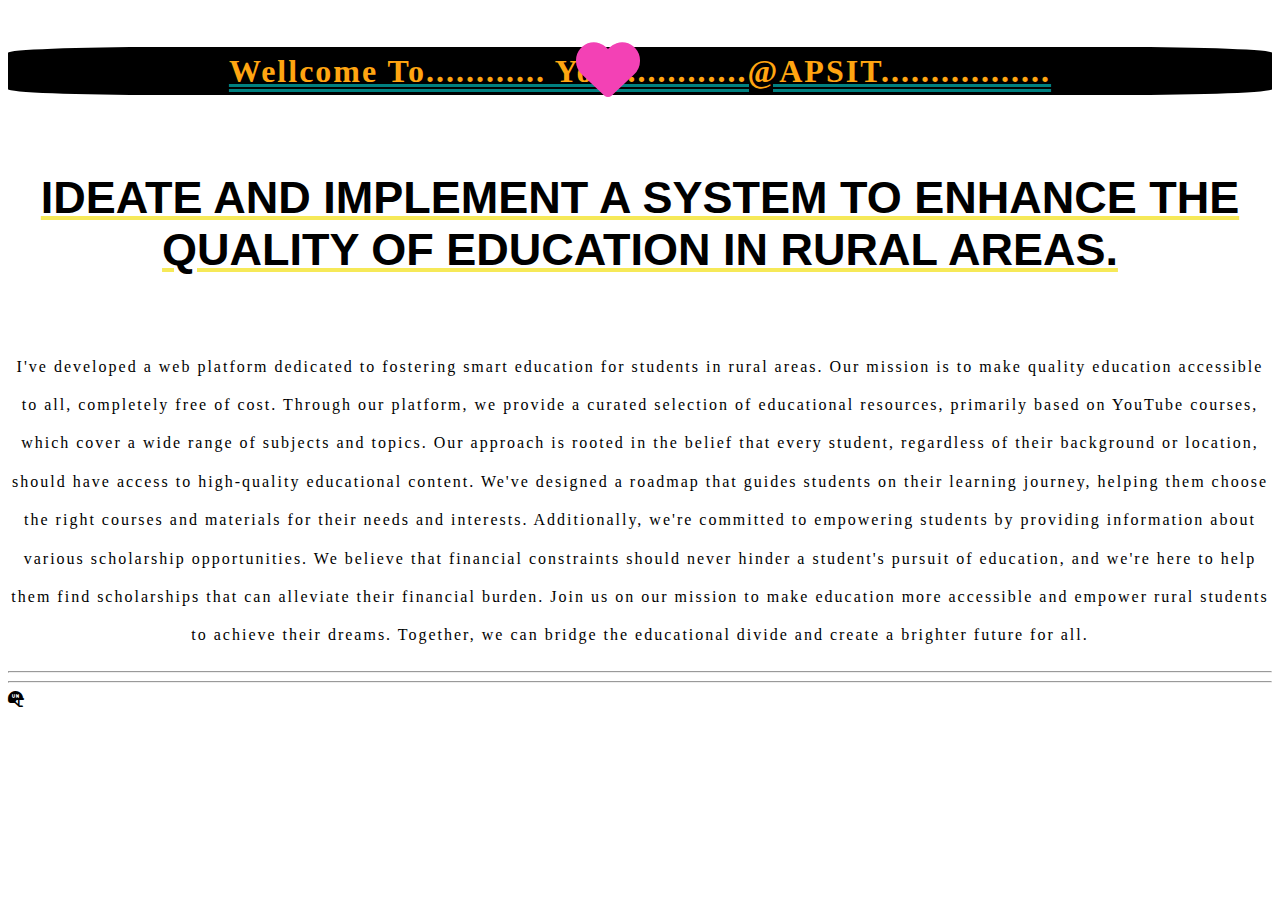
<file: about.html>
<!DOCTYPE html>
<html lang="en">

<head>
    <meta charset="UTF-8">
    <meta name="viewport" content="width=device-width, initial-scale=1.0">
    <title>Document</title>
    <link rel="stylesheet" href="about.css">
    <link rel="stylesheet" href="https://cdnjs.cloudflare.com/ajax/libs/font-awesome/6.4.0/css/all.min.css" />
</head>

<body>
    <div><i id="heart" style="color: rgb(243, 65, 181);" class="fa-solid fa-heart"></i></div><br>
    <h1 id="about">Wellcome To............ Your............@APSIT.................</h1><br>

    <h2>Ideate and implement a system to enhance the quality of education in rural areas.</h2> <br>
    <p> I've developed a web platform dedicated to fostering smart education for students in rural areas. Our mission is
        to make
        quality education accessible to all, completely free of cost. Through our platform, we provide a curated
        selection of
        educational resources, primarily based on YouTube courses, which cover a wide range of subjects and topics.

        Our approach is rooted in the belief that every student, regardless of their background or location, should have
        access
        to high-quality educational content. We've designed a roadmap that guides students on their learning journey,
        helping
        them choose the right courses and materials for their needs and interests.

        Additionally, we're committed to empowering students by providing information about various scholarship
        opportunities.
        We believe that financial constraints should never hinder a student's pursuit of education, and we're here to
        help them
        find scholarships that can alleviate their financial burden.

        Join us on our mission to make education more accessible and empower rural students to achieve their dreams.
        Together,
        we can bridge the educational divide and create a brighter future for all.</p>
    <hr>
    <hr>
    <i id="help
    " class="fa-solid fa-helmet-un fa-beat-fade"></i>


</body>

</html>
</file>
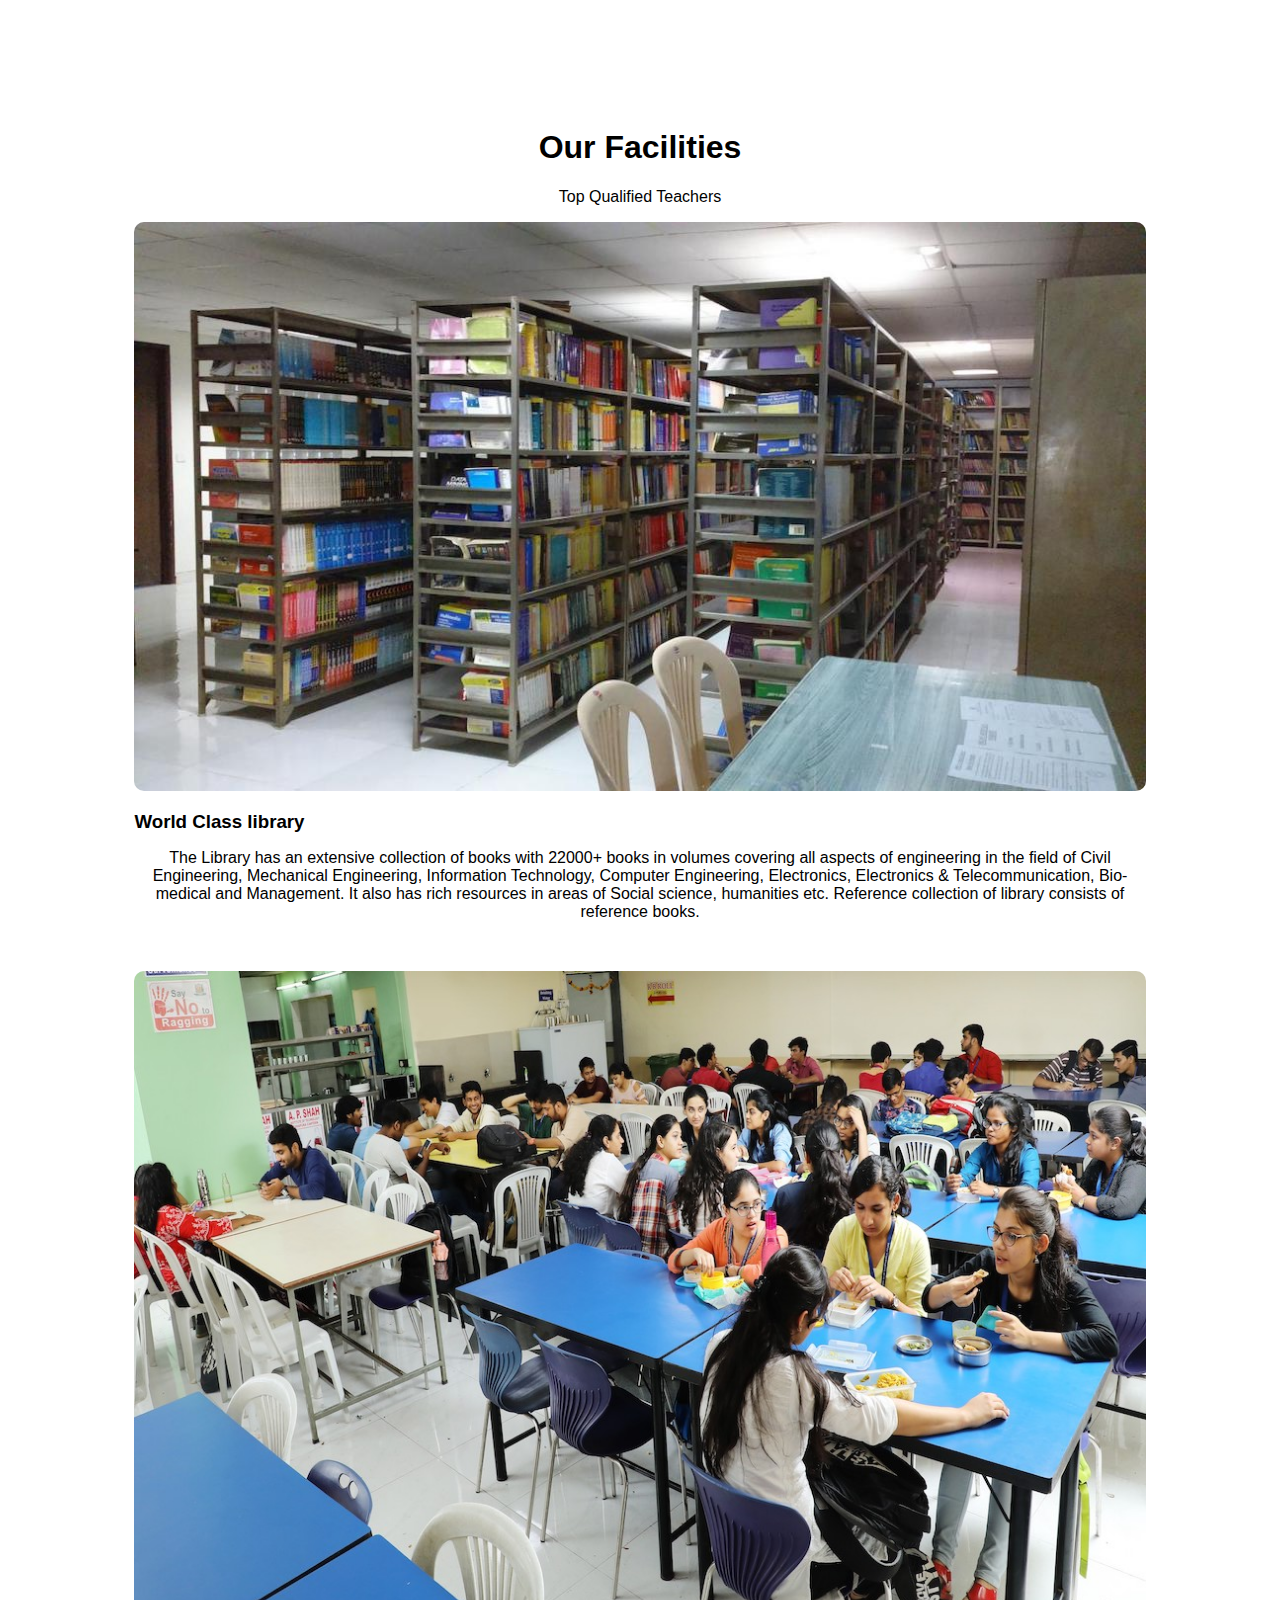
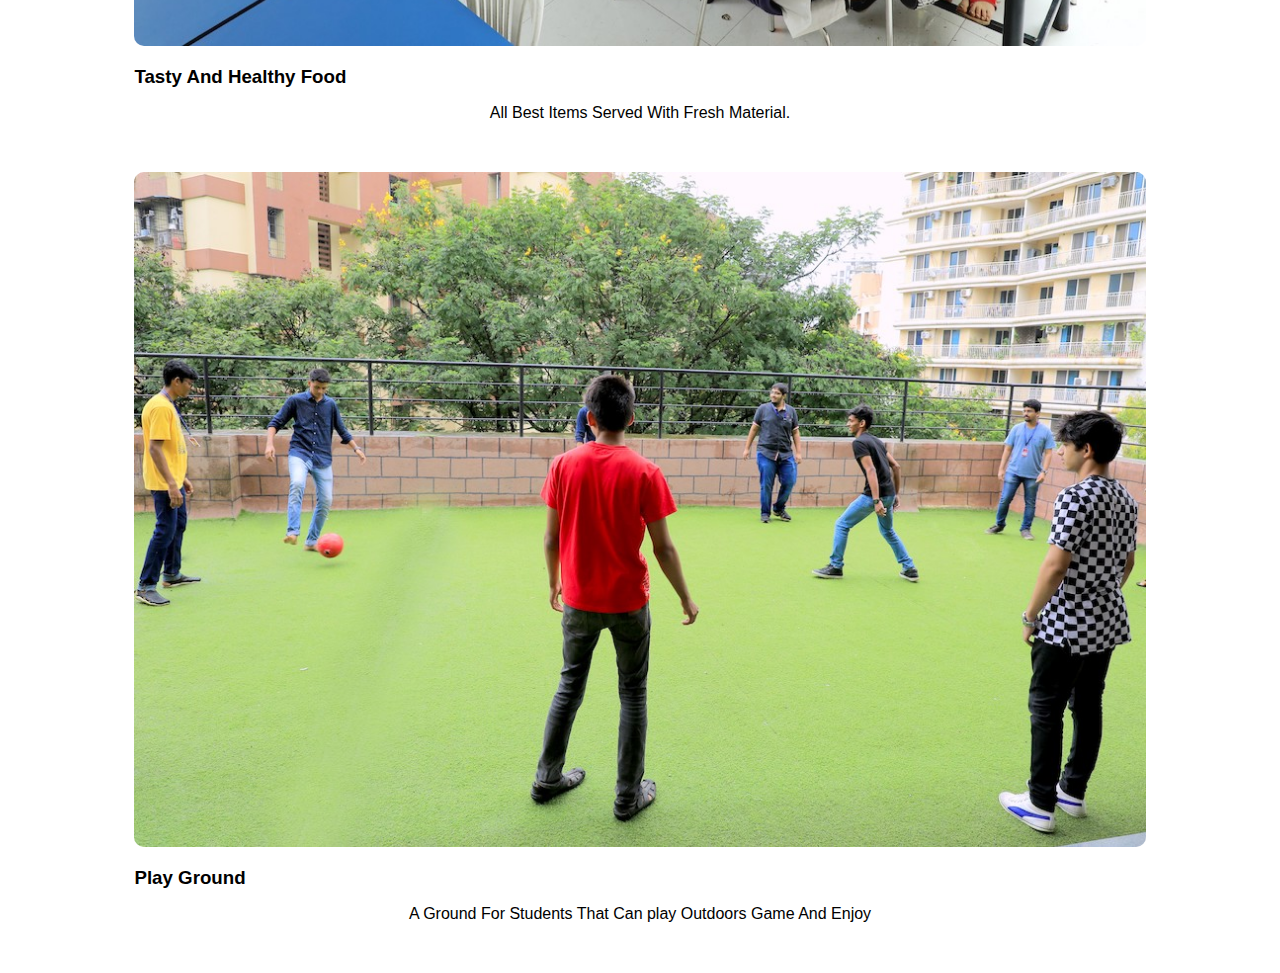
<file: apskills.html>
<!DOCTYPE html>
<html lang="en">

<head>
    <meta charset="UTF-8">
    <meta name="viewport" content="width=device-width, initial-scale=1.0">
    <title>Facilities</title>
    <link rel="stylesheet" href="apskills.css">
</head>

<body>
    <section class="facilities">
        <h1>Our Facilities</h1>
        <p>Top Qualified Teachers</p>

        <div class="row">
            <div class="facilities-col">
                <img src="image/lib.png">
                <h3>World Class library</h3>
                <p>The Library has an extensive collection of books with 22000+ books in volumes covering all aspects of
                    engineering in the field of Civil Engineering, Mechanical Engineering, Information Technology,
                    Computer
                    Engineering, Electronics, Electronics & Telecommunication, Bio-medical and Management. It also has
                    rich
                    resources in areas of Social science, humanities etc.
                    Reference collection of library consists of reference books.</p>
            </div>
            <div class="facilities-col">
                <img src="image/can.jpg">
                <h3>Tasty And Healthy Food</h3>
                <p>All Best Items Served With Fresh Material.</p>
            </div>
            <div class="facilities-col">
                <img src="image/play.jpg">
                <h3>Play Ground</h3>
                <p>A Ground For Students That Can play Outdoors Game And Enjoy</p>
            </div>
        </div>

    </section>
</body>

</html>
</file>
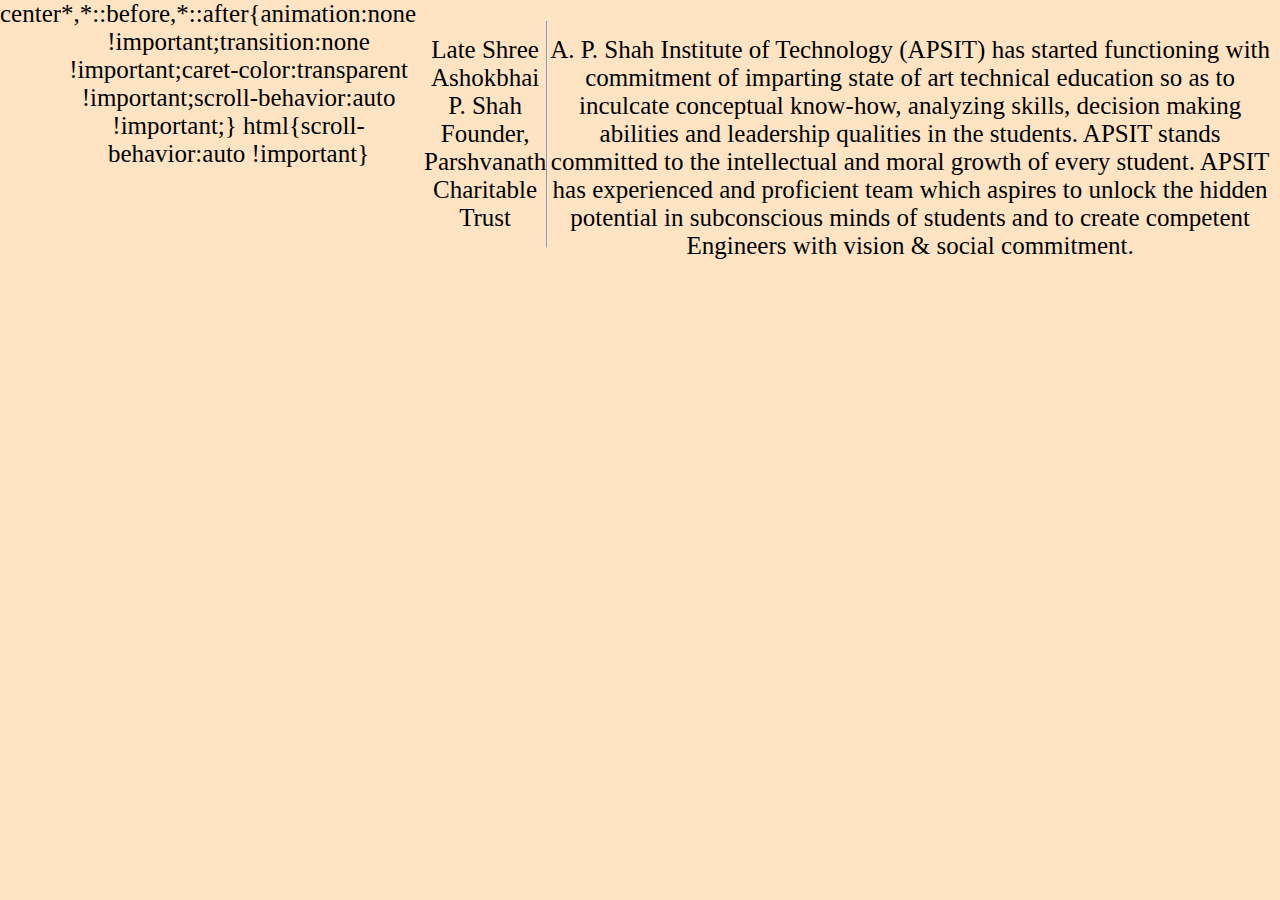
<file: center.html>
<!DOCTYPE html>
<html lang="en">

<head>
    <meta charset="UTF-8">
    <meta name="viewport" content="width=device-width, initial-scale=1.0">
    <title>center</title>
    <link rel="stylesheet" href="center.css">
</head>

<body>

    <br>
    Late Shree Ashokbhai P. Shah
    Founder, Parshvanath Charitable Trust
    <br>
    <hr>
    <br>

    A. P. Shah Institute of Technology (APSIT) has started functioning with commitment of imparting state of art
    technical
    education so as to inculcate conceptual know-how, analyzing skills, decision making abilities and leadership
    qualities
    in the students. APSIT stands committed to the intellectual and moral growth of every student.

    APSIT has experienced and proficient team which aspires to unlock the hidden potential in subconscious minds of
    students
    and to create competent Engineers with vision & social commitment.
</body>

</html>
</file>
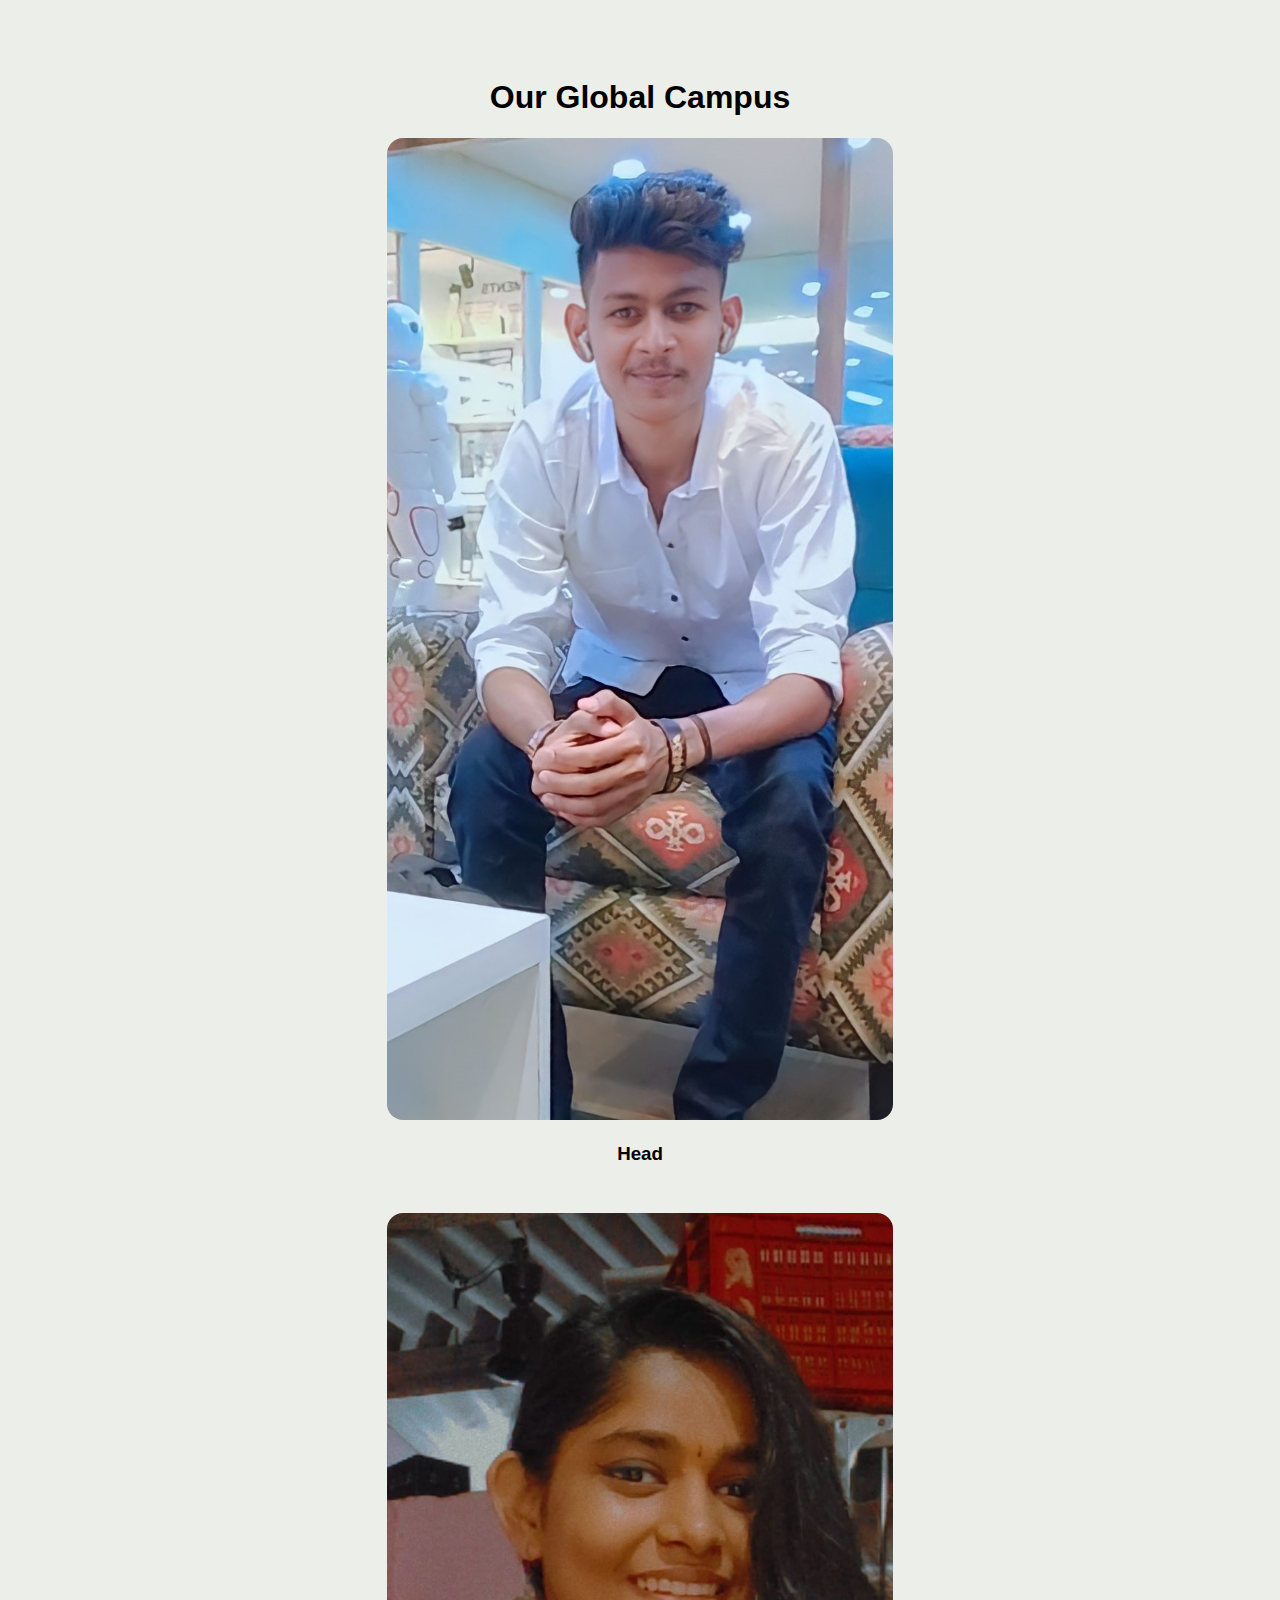
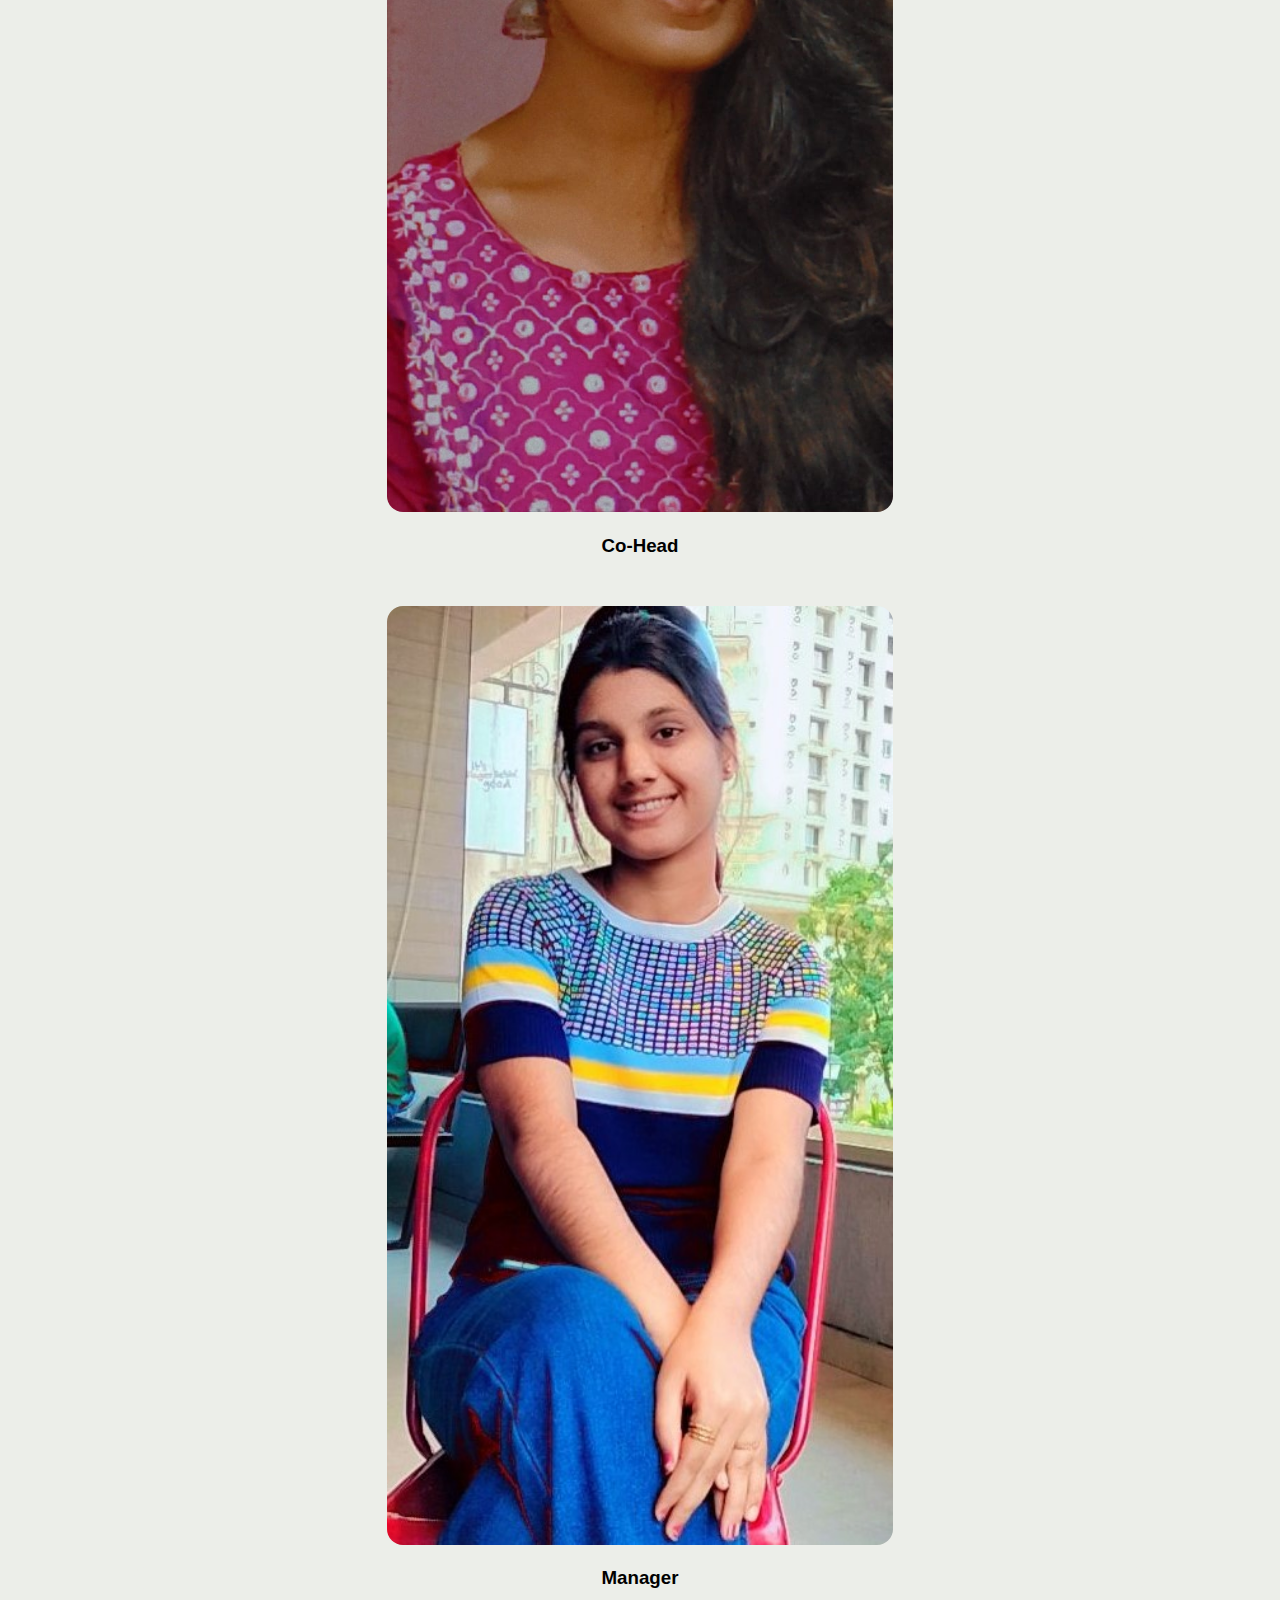
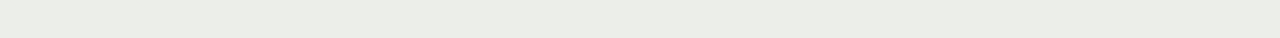
<file: event.html>
<!DOCTYPE html>
<html lang="en">

<head>
    <meta charset="UTF-8">
    <meta name="viewport" content="width=device-width, initial-scale=1.0">
    <title>Campus</title>
    <link rel="stylesheet" href="https://cdnjs.cloudflare.com/ajax/libs/font-awesome/6.4.0/css/all.min.css" />
    <link rel="stylesheet" href="event.css">
</head>

<body>
    <section class="campus">
        <h1>Our Global Campus</h1>


        <div class="row">
            <div class="campus-col">
                <img src="image/chetan.jpg">
                <h3>Head</h3>
            </div>
        </div>
        <div class="campus-col">
            <img src="image/aachal.jpg">
            <h3>Co-Head</h3>
        </div>
        </div>
        <div class="campus-col">
            <img src="image/prachi.jpg">
            <h3>Manager</h3>
        </div>
        </div>
        </div>
    </section>

</body>

</html>
</file>
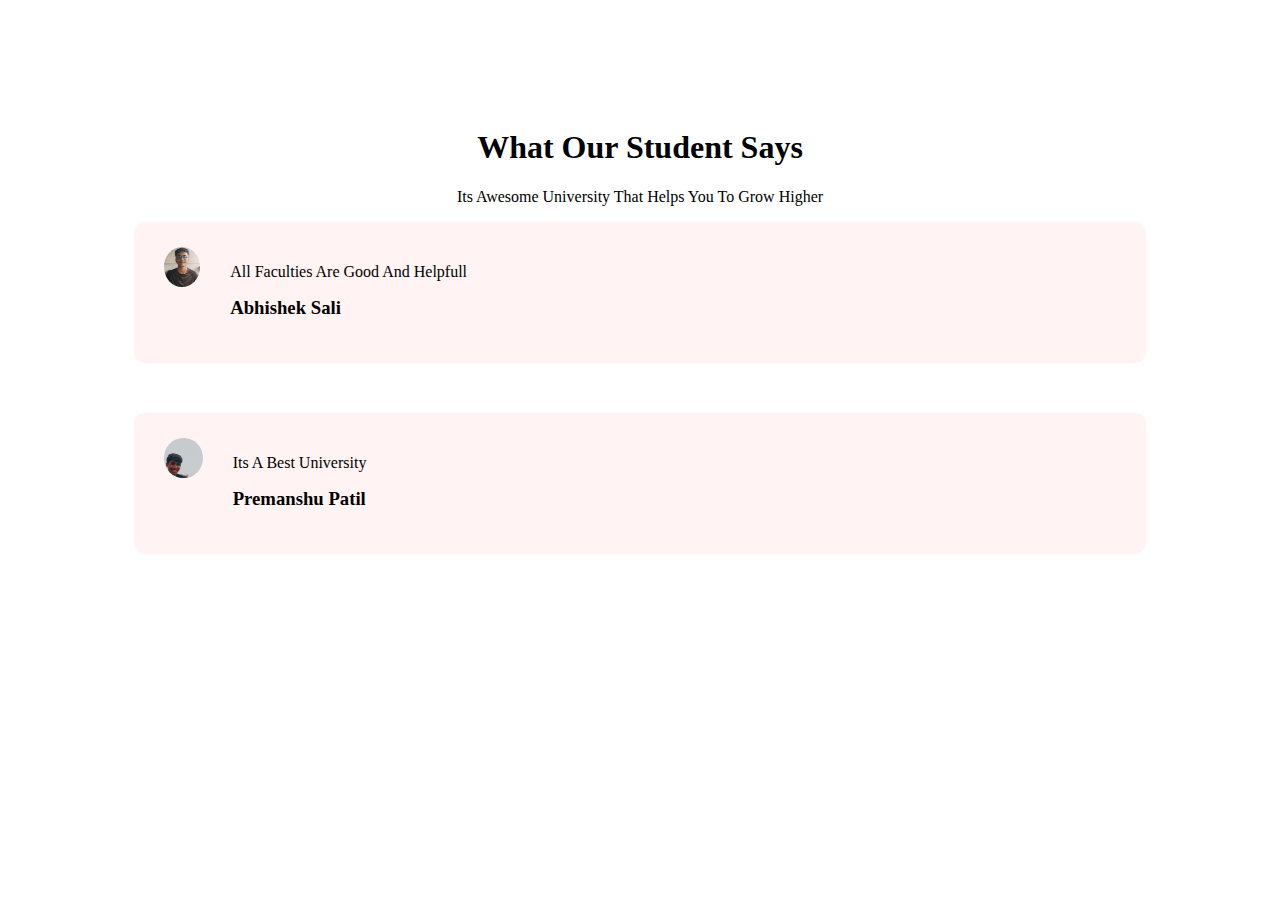
<file: feedback.html>
<!DOCTYPE html>
<html lang="en">

<head>
    <meta charset="UTF-8">
    <meta name="viewport" content="width=device-width, initial-scale=1.0">
    <title>Feedback</title>
    <link rel="stylesheet" href="feedback.css">
</head>

<body>
    <!------Testimonials------>

    <section class="testimonial">
        <h1>What Our Student Says</h1>
        <p>Its Awesome University That Helps You To Grow Higher</p>

        <div class="row">
            <div Class="testimonial-col">
                <img src="p.jpg">
                <div>
                    <p>All Faculties Are Good And Helpfull</p>
                    <h3>Abhishek Sali</h3>
                    <i class="fa fa-star"></i>
                    <i class="fa fa-star"></i>
                    <i class="fa fa-star"></i>
                    <i class="fa fa-star"></i>
                    <i class="fa fa-star-o"></i>
                </div>
            </div>
            <div Class="testimonial-col">
                <img src="q.jpg">
                <div>
                    <p>Its A Best University</p>
                    <h3>Premanshu Patil</h3>
                    <i class="fa fa-star"></i>
                    <i class="fa fa-star"></i>
                    <i class="fa fa-star"></i>
                    <i class="fa fa-star"></i>
                    <i class="fa fa-star-half-o"></i>
                </div>
            </div>
        </div>

    </section>
</body>

</html>
</file>
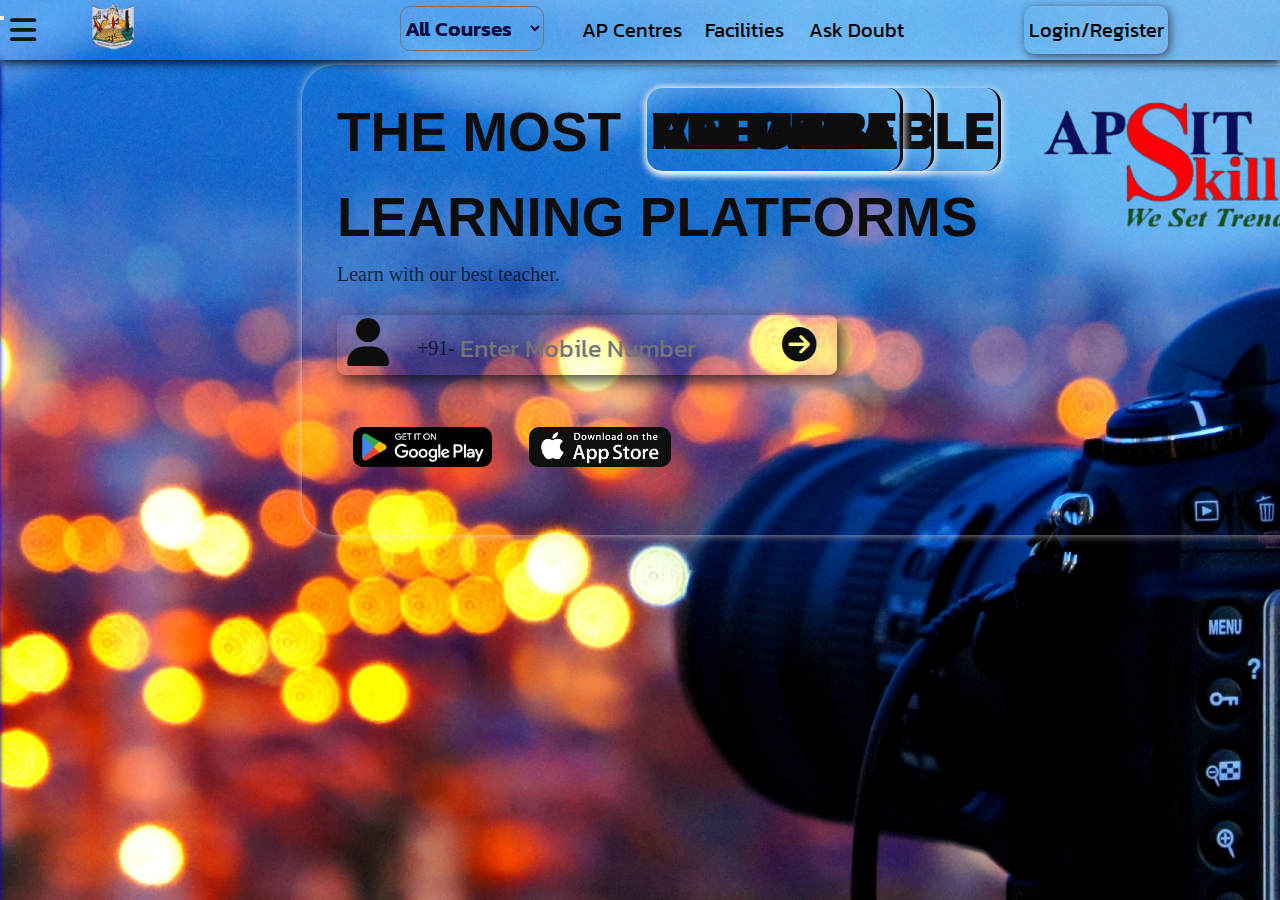
<file: hack.html>
<!DOCTYPE html>
<html lang="en">

<head>
    <meta charset="UTF-8" />
    <meta http-equiv="X-UA-Compatible" content="IE=edge" />
    <meta name="viewport" content="width=device-width, initial-scale=1.0" />
    <title>AP Project</title>
    <link rel="stylesheet" href="hack.css">
    <link rel="preconnect" href="https://fonts.googleapis.com" />
    <link rel="preconnect" href="https://fonts.gstatic.com" crossorigin />
    <link href="https://fonts.googleapis.com/css2?family=Kanit:wght@300&display=swap" rel="stylesheet">


    <link rel="stylesheet" href="https://cdnjs.cloudflare.com/ajax/libs/font-awesome/6.4.0/css/all.min.css" />
    <!-- <link rel="stylesheet" href="https://cdn.jsdelivr.net/npm/bootstrap@5.3.0/dist/css/bootstrap.min.css"> -->

</head>

<body>
    <script src="	https://cdn.jsdelivr.net/npm/bootstrap@5.3.0/dist/js/bootstrap.bundle.min.js"></script>

    <div class="main_box">
        <input type="checkbox" id="check" />
        <div class="btn_one">
            <label for="check">
                <i class="fa-solid fa-bars"></i>
            </label>
        </div>
        <div class="boxtop">

            <div class="option">

                <select name="pw" id="pw"
                    style="height: 2.8rem; width: 9rem; background-color: transparent; position: absolute; left: 25rem;top: 0.4rem; border-radius: 10px; color:rgb(11, 11, 67); font-weight:600; font-size: 1.3rem; text-align: center; padding-right: 1rem;">
                    <option value="pw" selected>All Courses</option>
                    <option value="a">IIT JEE
                    <option value="a">Class 11</option>
                    <option value="a">Class 12</option>
                    <option value="a">Dropper</option>
                    </option>
                    <option value="a">NEET</option>
                    <option value="a">GATE</option>
                    <option value="a">MBA</option>
                    <option value="a">UPSC</option>
                    <option value="a">MHTCET</option>
                    <option value="a">PW onlyIAS</option>
                    <option value="a">NDA</option>
                    <option value="a">CS</option>
                    <option value="a">CUET</option>
                    <option value="a">CBSC</option>
                </select>
            </div>
            <div onclick="center()" id="center" class="centres"><a href="#">AP Centres</a></div>
            <div onclick="skill()" id="skill" class="centres1"><a href="#">Facilities</a></div>
            <div class="centres2"><a href="#">Ask Doubt</a></div>
            <button>
                <div onclick="login()" id="userNumber" class="btnlogin"><a href="#">Login/Register</a></div>
            </button>

            <!-- <img src="https://www.pw.live//version14/assets/img/pw-store.gif" style="margin-top:-9px" alt="store-logo" -->
            <!-- width="141" height="58" class="d-md-block d-none logostore "> -->
        </div>
        <img src="image/logo.png" style="height: 3.3rem; position: absolute; left: 5rem; top: 0.2rem;">

        <div class="box">THE MOST <br>
            <div class="lp">LEARNING PLATFORMS
            </div>
            <br>

            <p>Learn with our best teacher.</p>
            <div class="number">
                <div class="o">
                    <p>+91-</p>
                    <i class="fa-solid fa-circle-arrow-right fa-shake fa-2xs"></i>
                </div>
                <ul><i style="font-size: 3rem;" class="fa-solid fa-user"></i></ul>
                <input type="text" id="number" placeholder="Enter Mobile Number"
                    style="background-color: transparent; height: 35px; width: 300px; border: none; font-size: 25px; font-weight: 400; color: black; padding-left: 43px;">

                <!-- passsword -->
                <!-- <div class="pass" id="password"><label for="password" style="font-size:medium;">Password:</label>
                    <input type="password" id="password" name="password" placeholder="Enter Password"
                        style="background-color: transparent; height: 45px; width:300px; border: none; font-size: 25px;font-weight: 400; color: black;  border: solid red;">
                </div> -->
                <img src="apple2.png" style="height: 2.5rem;" alt="apple">
                <div class="div"><img src="google2.png"
                        onclick="https://play.google.com/store/apps/details?id=com.moodle.moodlemobile"
                        style="height: 2.5rem;" alt=" googleplay"></div>
                <div class="pwimg"><img src="image/apsit.png" style="height:10rem; "></div>
            </div>

            <div class="animation">
                <span class="a1">VALUABLE</span>
                <span class="a2">AFFORDABLE</span>
                <span class="a3">RELIABLE</span>
                <!-- <span class="a">LEARNING</span> -->


            </div>

        </div>



        <div class="sidebar_menu">
            <div class="logo">

                <a href="#">@A.P.Shaha Institute</a>
            </div>

            <div class="btn_two">
                <label for="check">
                    <i class="fa-solid fa-xmark"></i>
                </label>
            </div>

            <div class="menu">
                <ul>
                    <li>
                        <i class="fa-solid fa-house"></i>
                        <a style="background-color: transparent; cursor: pointer;" onclick="adfile1()" valu="about"
                            id="btn1">About</a>
                    </li>
                    <li>
                        <i class="fa-solid fa-arrow-up-right-from-square"></i>
                        <a style="cursor: pointer;" onclick="adfile()" valu="adress" id="btn">Shortcuts</a>
                    </li>
                    <li>
                        <i class="fa-solid fa-photo-film"></i>
                        <a onclick="adfile2()" valu="exhi" id="btn2" href="#">Exhibits</a>
                    </li>
                    <li>
                        <i class="fa-solid fa-calendar-days"></i>
                        <a onclick="adfile3()" valu="event" id="btn3" href="#">Campus</a>
                    </li>
                    <li>
                        <i class="fa-solid fa-store"></i>
                        <a onclick="adfile4()" valu="store" id="btn4" href="#">Store</a>
                    </li>
                    <li>
                        <i class="fa-solid fa-phone"></i>
                        <a onclick="adfile5()" valu="Contact" id="btn5" href="#">Contact</a>
                    </li>
                    <li>
                        <i class="fa-regular fa-comments"></i>
                        <a onclick="adfile6()" valu="Feedback" id="btn6" href="#">Feedback</a>
                    </li>
                </ul>
            </div>

            <div class="social_media">
                <ul>
                    <a href="https://www.facebook.com/APshahTHANE"><i class="fa-brands fa-facebook"></i></i></a>
                    <a href="https://twitter.com/APSIT_THANE"><i class="fa-brands fa-twitter"></i></a>
                    <a href="https://www.instagram.com/apsit_skills/"><i class="fa-brands fa-instagram"></i></i></a>
                    <a href="https://m.youtube.com/channel/UCYakjbyQUhdFY5kLIMJaBbg"><i
                            class="fa-brands fa-youtube"></i></a>
                </ul>
            </div>
        </div>
    </div>
    <script src="hack.js"></script>
</body>


</html>
</file>
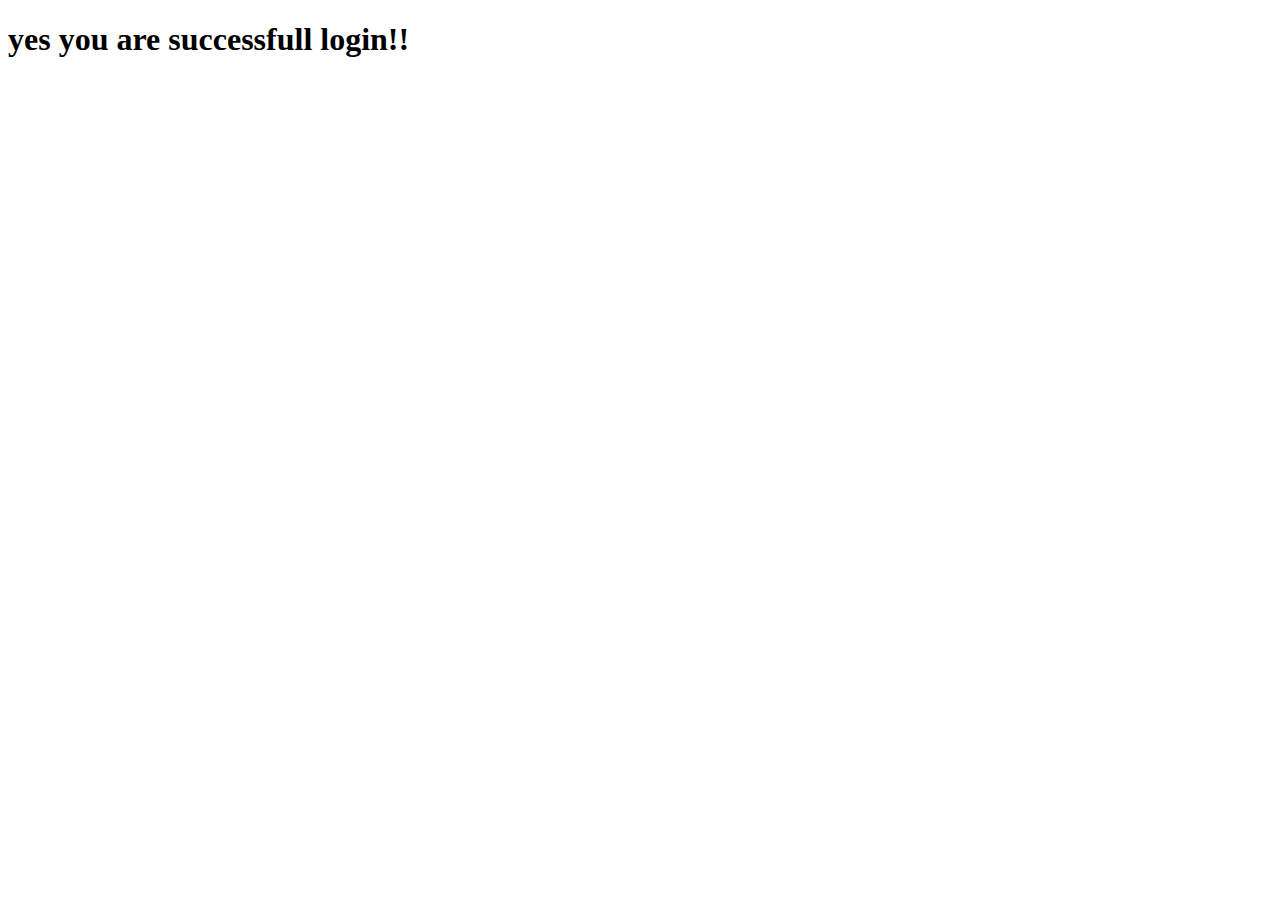
<file: newhack.html>
<!DOCTYPE html>
<html lang="en">

<head>
    <meta charset="UTF-8">
    <meta name="viewport" content="width=device-width, initial-scale=1.0">
    <title>info</title>
    <link rel="stylesheet" href="">
</head>

<body>
    <h1>yes you are successfull login!!</h1>
</body>

</html>
</file>
<file: about.css>
h1 {
    align-items: center;
    color: violet;
    background: black;
}

p {
    color: #000;
    align-items: center;
}

button {
    align-items: center;
    background-coign-items: gold;
    color: #000;
}

h2 {
    text-align: center;
    text-decoration: underline rgb(246, 233, 88);
    font-size: 45px;
    font-family: sans-serif;
    text-transform: uppercase;
}

p {
    text-align: center;
    line-height: 2.4;
    letter-spacing: 2px;
    font-family: papyrus;
    text-decoration: wavy grey;
    font-weight: 500;
}

#about {
    font-family: spartsn;
    text-align: center;
    background-color: ffffff;
    color: #ffa511;
    size: 55px;
    font-size: 900;
    letter-spacing: 2px;
    line-height: 1.50;
    border-radius: 12%;
    text-decoration: teal double underline;
}

#heart {
    text-align: center;
    justify-content: center;
    font-size: 4rem;
    position: absolute;
    right: 40rem;
    top: 2.3rem;
}

#help {
    position: absolute;
    right: 45rem;
}
</file>
<file: apskills.css>
* {
    text-align: center;
    font-family: 'Gill Sans', 'Gill Sans MT', Calibri, 'Trebuchet MS', sans-serif;
}

.facilities {
    width: 80%;
    margin: auto;
    text-align: center;
    padding-top: 100px;
}

.facilities-col {
    flex-basis: 31%;
    border-radius: 10px;
    margin-bottom: 5%;
    text-align: left;
}

.facilities-col img {
    width: 100%;
    border-radius: 10px;
}

.facilities-col img {
    src: "image/lib.png";
}

.facilities-col p {
    padding: 0;
}

.facilities-col h3 {
    margin-top: 16px;
    margin-bottom: 15px;
    text-align: left;
}
</file>
<file: center.css>
* {
    text-align: center;
    display: flex;
    font-family: Cambria, Cochin, Georgia, Times, 'Times New Roman', serif;
    font-size: 25px;
    background-color: bisque;
}
</file>
<file: event.css>
* {
    text-align: center;
    font-family: 'Franklin Gothic Medium', 'Arial Narrow', Arial, sans-serif;
    background-color: rgb(236, 238, 233);
    border-radius: 1rem;
}

.campus {
    width: 80%;
    margin: auto;
    text-align: center;
    padding-top: 50px;
}

.campus-col {
    flex-basis: 32%;
    border-radius: 1rem;
    margin-bottom: 30px;
    position: relative;
    overflow: hidden;


}

.campus-col img {
    width: 50%;
}

.layer {
    background: transparent;
    height: 100%;
    width: 100%;
    position: absolute;
    top: 0;
    left: 0;
}


.layer h3 {
    width: 100%;
    font-weight: 500;
    color: #fff;
    font-size: 26px;
    bottom: 0;
    left: 50%;
    transform: translateX(-50%);
    position: absolute;
    opacity: 0;
    transition: 0.5s;
}

.layer:hover h3 {
    bottom: 49%;
    opacity: 1;
}
</file>
<file: feedback.css>
.testimonial {
    width: 80%;
    margin: auto;
    padding-top: 100px;
    text-align: center;
}

.testimonial-col {
    flex-basis: 44%;
    border-radius: 10px;
    margin-bottom: 5%;
    text-align: left;
    background: #fff3f3;
    padding: 25px;
    cursor: pointer;
    display: flex;
}

.testimonial-col img {
    height: 40px;
    margin-left: 5px;
    margin-right: 30px;
    border-radius: 50%;
}

.testimonial-col p {
    padding: 0;
}

.testimonial-col h3 {
    margin-top: 15px;
    text-align: left;
}

.testimonial-col .fa {
    color: #f44336;
}

@media(max-width: 700px) {
    .testimonial-col img {
        margin-left: 0px;
        margin-right: 15px;
    }
}
</file>
<file: hack.css>
* {
    margin: 0%;
    padding: 0%;
    font-family: 'Kanit', sans-serif;

}

.main_box {
    background: url(camera.jpeg);
    height: 100vh;
    overflow: auto;

}

.btn_one i {
    color: rgb(9, 27, 27);

    font-size: 30px;
    font-weight: 700;
    position: absolute;
    left: 10px;
    line-height: 60px;
    cursor: pointer;
    transition: all 0.2s linear;
    z-index: 3;
}

.sidebar_menu {
    position: fixed;

    height: 100vh;
    width: 300px;
    background-color: rgba(8, 67, 216, 0.5);
    border-radius: 8px;
    box-shadow: 0 0 4px blue;
    left: -300px;
    transition: all 0.4s linear;
    z-index: 3;
}

.sidebar_menu .logo {
    position: absolute;
    width: 100%;

    box-shadow: 0 0 6px rgba(4, 29, 93, 0.873);
    line-height: 60px;
    height: 60px;

}

.sidebar_menu .logo a {
    position: absolute;
    left: 60px;
    color: rgb(26, 1, 1);
    text-decoration: none;
    font-size: 20px;
    font-weight: 500;
}

.sidebar_menu .btn_two i {
    color: rgb(29, 29, 168);
    font-size: 20px;
    line-height: 50px;
    position: absolute;
    left: 275px;
    cursor: pointer;
    opacity: 0;
    transition: all 0.2s linear;
    z-index: 22;
}

.sidebar_menu .menu {
    position: absolute;
    width: 100%;
    top: 80px;

}

.sidebar_menu .menu li {
    margin-top: 6px;
    padding: 14px 20px;
}

.sidebar_menu .menu i,
a {
    color: black;
    text-decoration: none;
    font-size: 20px;
}

.sidebar_menu .menu i {
    padding-right: 8px;
}

.sidebar_menu .social_media {

    position: absolute;
    left: 25%;
    bottom: 100px;
}

.sidebar_menu .social_media i {
    padding: 0 5px;
    opacity: 0.7;
    color: black;
    opacity: 0.5;
}

#check {
    display: none;
}

.sidebar_menu .menu li:hover {
    box-shadow: 0 0 10px rgba(0, 0, 0, 0.5);
    border-radius: 4px;
}

.btn_one i:hover {
    font-size: 35px;

}

.btn_two i:hover {
    font-size: 30px;

}

.menu a {
    background: transparent;
    z-index: 5;
}

.sidebar_menu .social_media i:hover {
    opacity: 2;
    transform: scale(1.2);
}

#check:checked~.sidebar_menu {
    left: 0;
}

#check:checked~.btn_one {
    opacity: 0;
}

#check:checked~.sidebar_menu .btn_two i {
    opacity: 1;
}

.main_box .box {
    box-shadow: 0 0 8px rgba(241, 228, 228, 0.7);
    height: 400px;
    width: 1000px;
    position: absolute;
    left: 302px;
    border-radius: 34px;
    top: 65px;

    font-size: 55PX;
    font-weight: 700;
    padding: 35px;
    color: rgb(13, 13, 13);
    font-family: sans-serif;



}

.main_box .box:hover {
    box-shadow: 0 0 8px rgba(0, 0, 0, 0.4);
}

.box p {
    color: rgba(0, 0, 0, 0.7);
    font-size: 20px;
    font-weight: 200;
    width: fit-content;
    padding-top: 35px;
    transition: 0.5s;
    font-family: 'Times New Roman', Times, serif;

}

p:hover {
    font-size: 25px;
    font-weight: 400;

}

.number {
    height: 60px;
    width: 500px;
    position: absolute;
    top: 250px;
    border-radius: 8px;
    box-shadow: 5px 5px 15px rgba(18, 17, 17, 0.8);
}

#number {
    position: absolute;
    top: 15px;
    left: 80px;
    color: black;

}

.o {
    position: absolute;
    left: 80px;
    top: -13px;
    z-index: 2;
    height: 10px;
    width: 5px;

}

.box .number .o i {
    position: absolute;
    top: 41px;
    left: 365px;
    cursor: pointer;
}

.box .number .o i:hover {
    color: rgba(0, 0, 0, 0.7);
    font-size: 30px;
}

.number i {
    position: absolute;

    left: 10px;
    top: 3px;


}

.pass #password {
    position: absolute;
    right: 100px;
    top: 510rem;
    background-color: black;

}

.number i:hover {
    color: rgba(0, 0, 0, 0.7);
}

.main_box .boxtop {

    width: 100%;
    height: 60px;
    position: fixed;
    box-shadow: 0 2px 10px black;
    position: sticky;
    z-index: 2;
}

img {
    border-radius: 10px;
    position: absolute;
    top: 7rem;
    left: 12rem;
    cursor: pointer;
}

.div {
    position: absolute;
    left: -11rem;
    top: -0rem;
    border-radius: 10px;
    cursor: pointer;
}


.pwimg {
    display: flex;
    background: transparent;
    position: absolute;
    right: 1rem;
    top: -21rem;
    box-shadow: 5px 5px 50px black
}

.boxtop img {
    position: absolute;
    top: 5px;
}

.btnlogin {
    height: 3rem;
    width: 9rem;
    text-align: center;

    position: absolute;
    top: 6px;
    right: 7rem;
    border-radius: 10px;
    line-height: 3rem;

    background-color: transparent;
    box-shadow: 2px 2px 10px rgb(69, 69, 95);
    transition: 0.2s;
}

.centres {
    height: 3rem;
    width: 9rem;

    text-align: center;
    position: absolute;
    top: 6px;
    left: 35rem;
    border-radius: 10px;
    line-height: 3rem;

}

.centres1 {
    height: 3rem;
    width: 9rem;

    text-align: center;
    position: absolute;
    top: 6px;
    left: 42rem;
    border-radius: 10px;
    line-height: 3rem;

}

.centres2 {
    height: 3rem;
    width: 9rem;

    text-align: center;
    position: absolute;
    top: 6px;
    left: 49rem;
    border-radius: 10px;
    line-height: 3rem;

}

.centres:hover {
    font-weight: 700;

}

.centres1:hover {
    font-weight: 600
}

.centres2:hover {
    font-weight: 600
}




.btnlogin:hover {
    box-shadow: 3px 2px 10px black;
}

@keyframes typing {
    0% {
        width: 0;
    }

    100% {
        width: 28%;
    }


}

@keyframes typing1 {
    0% {
        width: 0;
    }

    100% {
        width: 35%;
    }


}



/* @keyframes baba {

    from,
    to {
        border-color: transparent;
    }

    50% {
        border-color: #000;
    }
} */

@keyframes blink {

    0%,
    19% {
        visibility: visible;
    }

    20%,
    100% {
        visibility: hidden;

    }
}

@keyframes blink2 {

    0%,
    40% {
        visibility: hidden;
    }


    41%,
    60% {
        visibility: visible;

    }

    62%,
    100% {
        visibility: hidden;
    }
}

@keyframes blink3 {

    0%,
    80% {
        visibility: hidden;
    }

    81%,
    100% {
        visibility: visible;
    }


}

.lp {
    font-size: 55PX;
    font-weight: 700;
    font-family: sans-serif;
    position: absolute;
    top: 120px;
}

.a1 {
    position: absolute;
    left: 345px;
    list-style: none;
    top: 23px;
    font-size: 55px;
    font-weight: 700;

    animation: typing 2s steps(8) infinite, blink 10s infinite;
    white-space: nowrap;
    overflow: hidden;
    border-right: 3px solid;
    padding: 0px 4px 0px 4px;
    box-shadow: 1px 2px 8px whitesmoke;
    border-radius: 15px;

}

.a2 {
    position: absolute;
    left: 345px;
    list-style: none;
    top: 23px;
    font-size: 55px;
    font-weight: 700;

    animation: typing1 2s steps(10) infinite, blink2 10s infinite;
    white-space: nowrap;
    overflow: hidden;
    border-right: 3px solid;
    padding: 0px 4px 0px 4px;
    box-shadow: 1px 2px 8px whitesmoke;
    border-radius: 15px;

}

.a3 {
    position: absolute;
    left: 345px;
    list-style: none;
    top: 23px;
    font-size: 55px;
    font-weight: 700;
    border-radius: 15px;
    padding: 0px 4px 0px 4px;
    box-shadow: 1px 2px 8px whitesmoke;


    animation: typing 2s steps(7) infinite, blink3 10s infinite;
    white-space: nowrap;
    overflow: hidden;
    border-right: 3px solid;

}



/* .animation .a {
    display: inline-block;
    opacity: 0;
    animation: typing 1s steps(30) forwards;
} */

.a1:nth-child(1) {
    animation-delay: 1s;
}

.a2:nth-child(2) {
    animation-delay: 0s;
}

.a:nth-child(3) {
    animation-delay: 0s;
}

/* .a:nth-child(4) {
    animation-delay: 4s;
} */

@keyframes typing2 {
    0% {
        opacity: 0;
    }

    20% {
        opacity: 1;
    }

    80% {
        opacity: 1;
    }

    100% {
        opacity: 0;
    }

}
</file>
